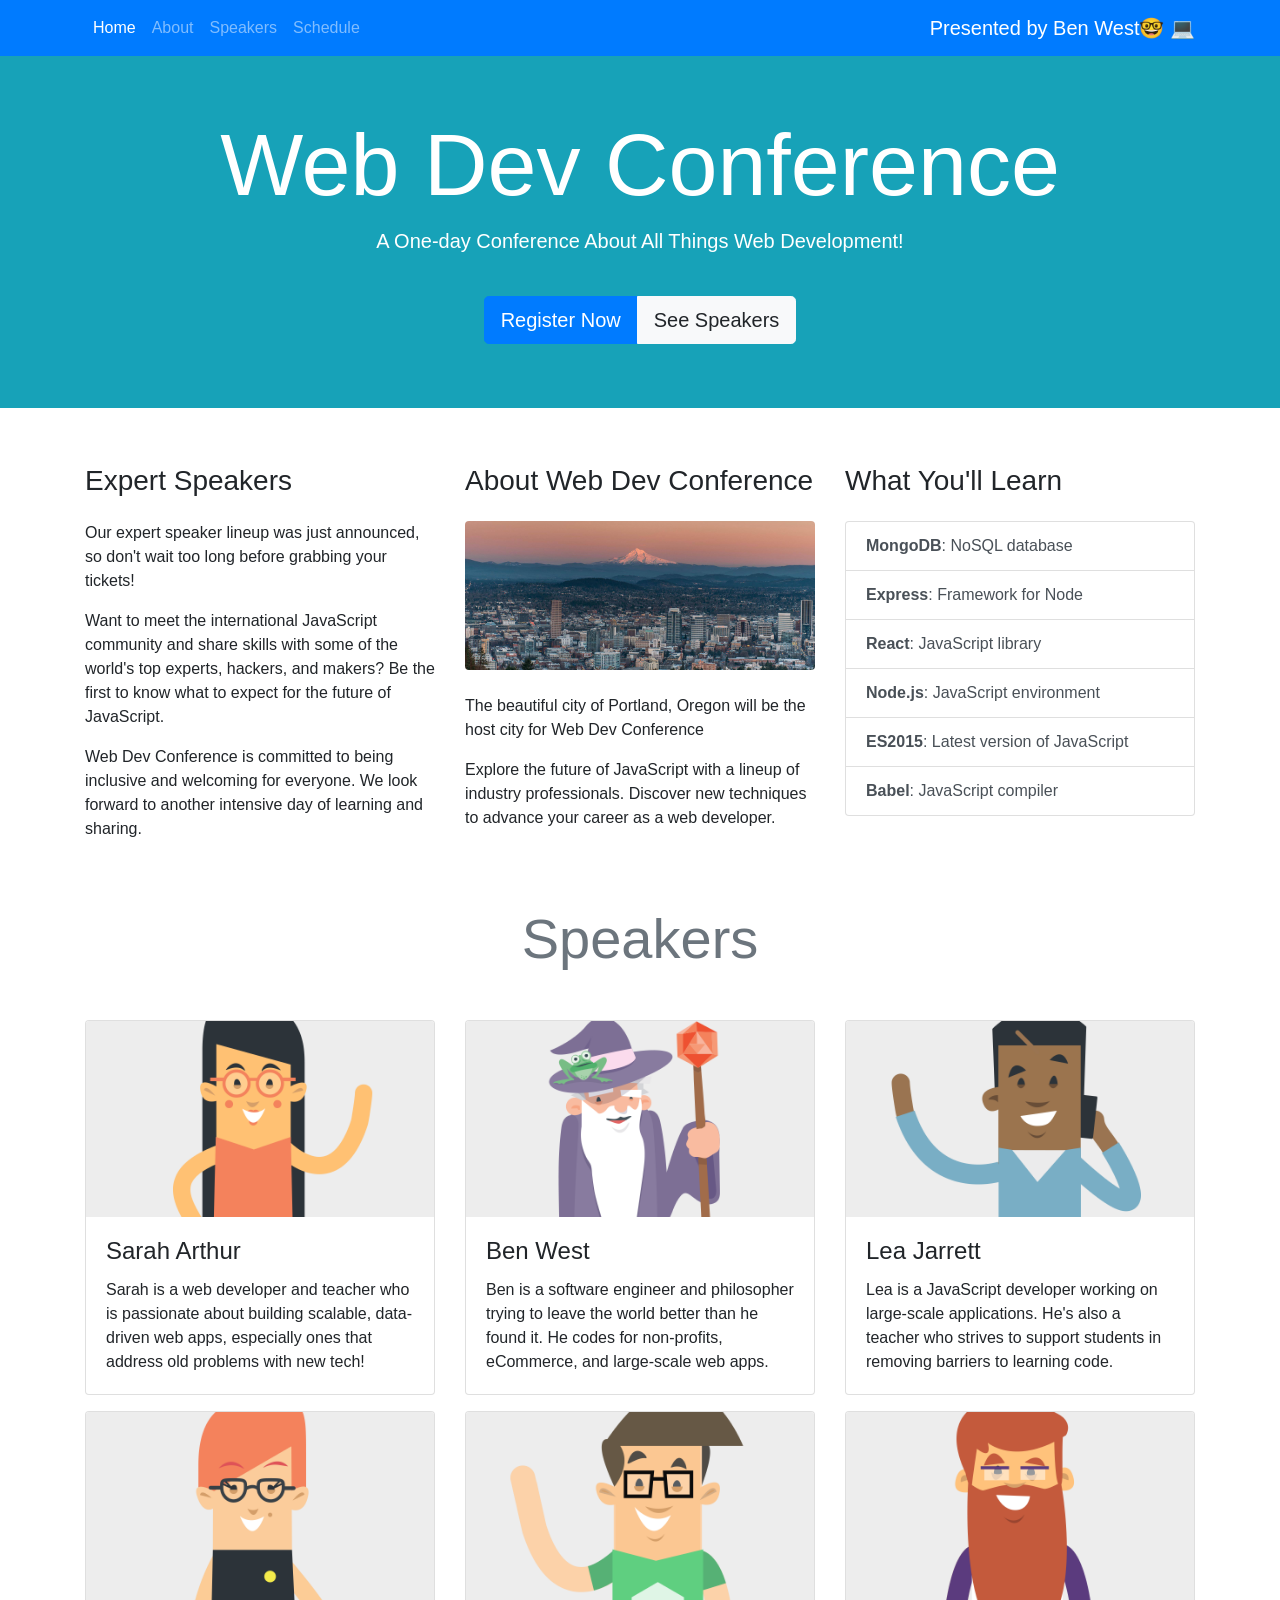
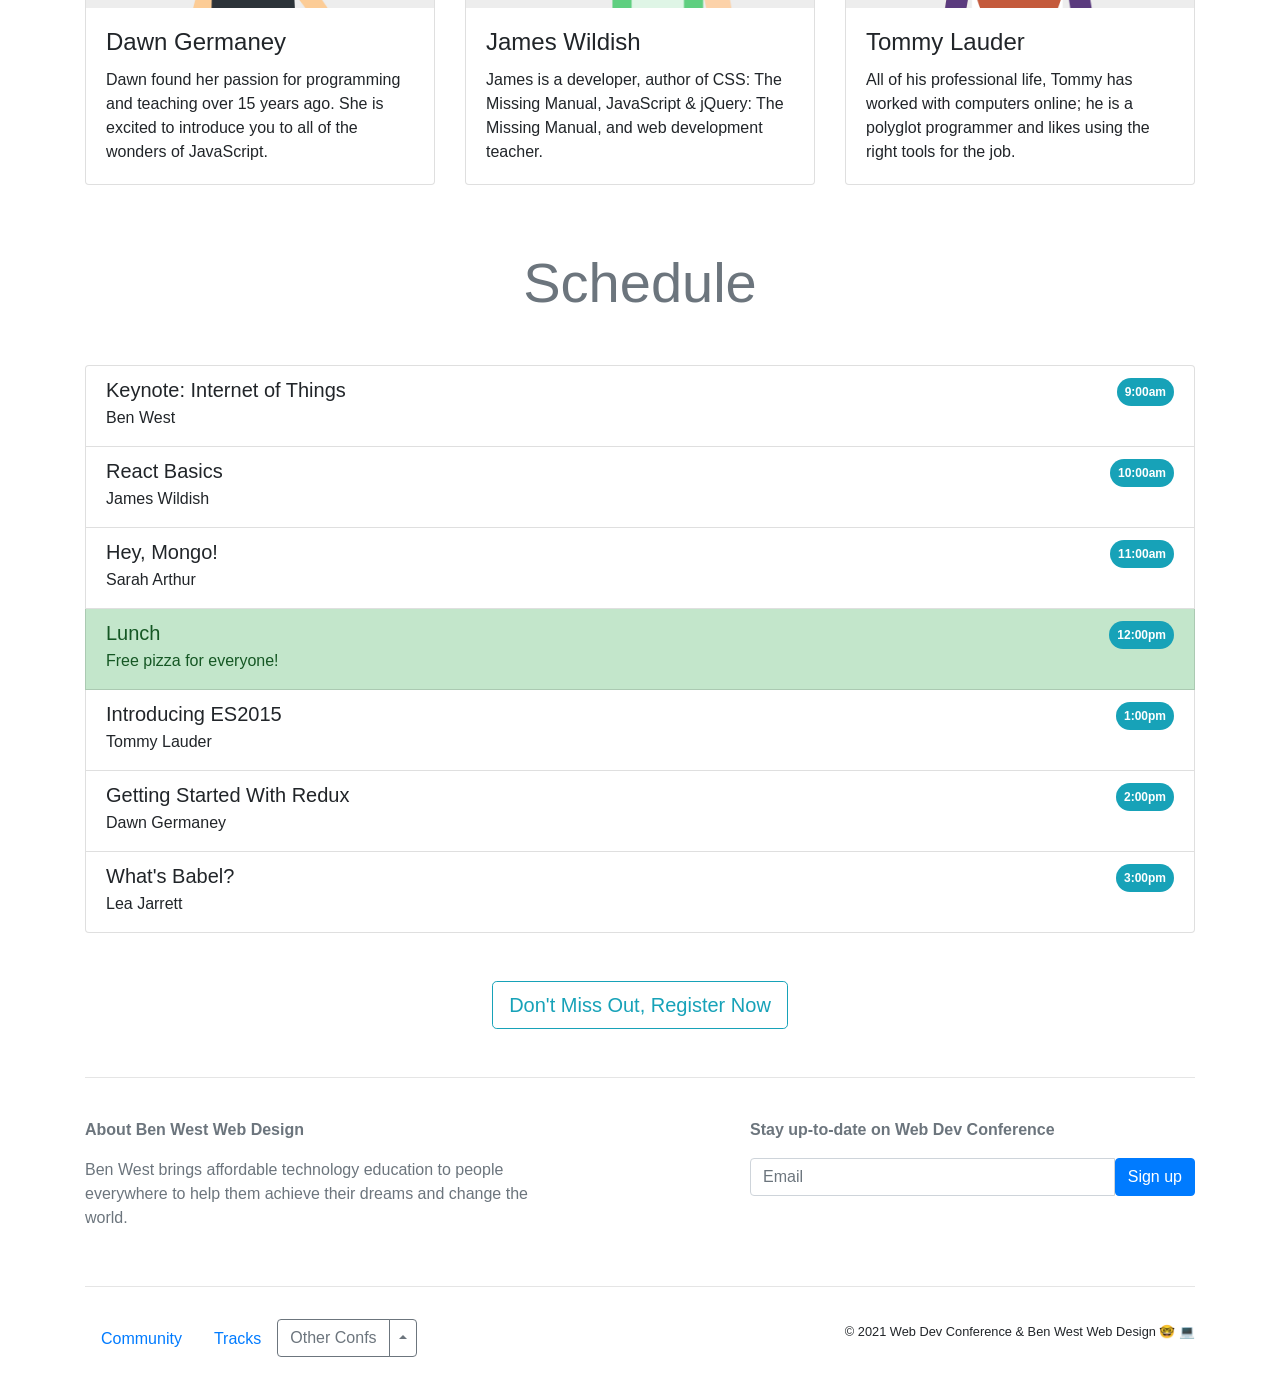
<file: webdev-index.html>
<!DOCTYPE html>
<html lang="en">
  <head>
    <title>Web Dev Conference 🤓 💻</title>
    <!-- Required meta tags -->
    <meta charset="utf-8">
    <meta name="viewport" content="width=device-width, initial-scale=1, shrink-to-fit=no">

    <!-- Bootstrap CSS -->
    <link rel="stylesheet" href="https://maxcdn.bootstrapcdn.com/bootstrap/4.0.0-beta/css/bootstrap.min.css" integrity="sha384-/Y6pD6FV/Vv2HJnA6t+vslU6fwYXjCFtcEpHbNJ0lyAFsXTsjBbfaDjzALeQsN6M" crossorigin="anonymous">
  </head>
  <body id="home" data-spy="scroll" data-target=".navbar" data-offset="100">
    <!-- navbar -->
    <nav class="navbar navbar-expand-lg navbar-dark bg-primary fixed-top">
      <div class="container">
        <a class="navbar-brand order-1 mr-0" href="https://www.benwestwebdesign.co.uk" target="_blank">Presented by Ben West🤓 💻</a>
        <button class="navbar-toggler" type="button" data-toggle="collapse" data-target="#navbarNavAltMarkup" aria-controls="navbarNavAltMarkup" aria-expanded="false" aria-label="Toggle navigation">
          <span class="navbar-toggler-icon"></span>
        </button>
        <div class="collapse navbar-collapse" id="navbarNavAltMarkup">
          <div class="navbar-nav">
            <a class="nav-item nav-link" href="#home">Home <span class="sr-only">(current)</span></a>
            <a class="nav-item nav-link" href="#about">About</a>
            <a class="nav-item nav-link" href="#speakers">Speakers</a>
            <a class="nav-item nav-link" href="#schedule">Schedule</a>
          </div>
        </div>
      </div>
    </nav><!-- /navbar -->

    <!-- jumbotron -->
    <div class="jumbotron jumbotron-fluid bg-info text-white">
      <div class="container text-sm-center pt-5">
        <h1 class="display-2">Web Dev Conference</h1>
        <p class="lead">A One-day Conference About All Things Web Development!</p>
        <div class="btn-group mt-4" role="group" aria-label="Callout buttons">
          <button type="button" class="btn btn-primary btn-lg" data-toggle="modal" data-target="#register">Register Now</button>
          <a class="btn btn-light btn-lg" href="#speakers">See Speakers</a>
        </div>
      </div>
    </div><!-- /jumbotron -->

    <div class="container pt-4">
      <!-- about -->
      <div id="about" class="row">
        <div class="col-lg order-lg-2">
          <h3 class="mb-4">About Web Dev Conference</h3>
          <img class="mb-4 img-fluid rounded d-none d-sm-block" src="images/pdx.jpg" alt="Portland">
		      <p>The beautiful city of Portland, Oregon will be the host city for Web Dev Conference</p>
		      <p>Explore the future of JavaScript with a lineup of industry professionals. Discover new techniques to advance your career as a web developer.</p>
        </div>
        <div class="col-lg order-lg-1">
		      <h3 class="mb-4">Expert Speakers</h3>
  	      <p>Our expert speaker lineup was just announced, so don't wait too long before grabbing your tickets!</p>
		      <p>Want to meet the international JavaScript community and share skills with some of the world's top experts, hackers, and makers? Be the first to know what to expect for the future of JavaScript.</p>
		      <p>Web Dev Conference is committed to being inclusive and welcoming for everyone. We look forward to another intensive day of learning and sharing.</p>
        </div>
        <div class="col-lg order-3">
          <h3 class="mb-4">What You'll Learn</h3>
					<div class="list-group">
					  <a href="#" class="list-group-item list-group-item-action"><strong>MongoDB</strong>: NoSQL database</a>
					  <a href="#" class="list-group-item list-group-item-action"><strong>Express</strong>: Framework for Node</a>
            <a href="#" class="list-group-item list-group-item-action"><strong>React</strong>: JavaScript library</a>
					  <a href="#" class="list-group-item list-group-item-action"><strong>Node.js</strong>: JavaScript environment</a>
					  <a href="#" class="list-group-item list-group-item-action"><strong>ES2015</strong>: Latest version of JavaScript</a>
					  <a href="#" class="list-group-item list-group-item-action"><strong>Babel</strong>: JavaScript compiler</a>
					</div>
        </div>
      </div><!-- /about -->

      <!-- speakers -->
      <h1 id="speakers" class="display-4 text-center my-5 text-muted">Speakers</h1>
			<div class="row">
				<div class="col-md-6 col-lg-4">
          <div class="card mb-3">
            <img class="card-img-top" src="images/vivianne.png" alt="Sarah">
            <div class="card-body">
              <h4 class="card-title">Sarah Arthur</h4>
              <p class="card-text">Sarah is a web developer and teacher who is passionate about building scalable, data-driven web apps, especially ones that address old problems with new tech!</p>
            </div>
          </div>
				</div>

				<div class="col-md-6 col-lg-4">
          <div class="card mb-3">
            <img class="card-img-top" src="images/nodestradamus.png" alt="Ben">
            <div class="card-body">
              <h4 class="card-title">Ben West</h4>
              <p class="card-text">Ben is a software engineer and philosopher trying to leave the world better than he found it. He codes for non-profits, eCommerce, and large-scale web apps.</p>
            </div>
          </div>
				</div>

				<div class="col-md-6 col-lg-4">
			    <div class="card mb-3">
			      <img class="card-img-top" src="images/robbie.png" alt="Lea">
			      <div class="card-body">
			        <h4 class="card-title">Lea Jarrett</h4>
			        <p class="card-text">Lea is a JavaScript developer working on large-scale applications. He's also a teacher who strives to support students in removing barriers to learning code.</p>
			      </div>
			    </div>
				</div>

				<div class="col-md-6 col-lg-4">
				  <div class="card mb-3">
			      <img class="card-img-top" src="images/ecma.png" alt="Dawn">
			      <div class="card-body">
			        <h4 class="card-title">Dawn Germaney</h4>
			        <p class="card-text">Dawn found her passion for programming and teaching over 15 years ago. She is excited to introduce you to all of the wonders of JavaScript.</p>
			      </div>
			    </div>
				</div>

				<div class="col-md-6 col-lg-4">
			    <div class="card mb-3">
			      <img class="card-img-top" src="images/jay.png" alt="Jimbo">
			      <div class="card-body">
			        <h4 class="card-title">James Wildish</h4>
			        <p class="card-text">James is a developer, author of CSS: The Missing Manual, JavaScript &amp; jQuery: The Missing Manual, and web development teacher.</p>
			      </div>
			    </div>
				</div>

				<div class="col-md-6 col-lg-4">
			    <div class="card">
			      <img class="card-img-top" src="images/json.png" alt="Tommy">
			      <div class="card-body">
			        <h4 class="card-title">Tommy Lauder</h4>
			        <p class="card-text">All of his professional life, Tommy has worked with computers online; he is a polyglot programmer and likes using the right tools for the job.</p>
			      </div>
			    </div>
				</div>
			</div><!-- /speakers -->

      <!-- schedule -->
      <h1 id="schedule" class="display-4 text-center my-5 text-muted">Schedule</h1>

      <ul class="list-group">
        <li class="list-group-item">
          <div class="d-flex justify-content-between">
            <h5 class="mb-1">Keynote: Internet of Things</h5>
            <span class="badge badge-pill badge-info p-2">9:00am</span>
          </div>
          <p class="mb-1">Ben West</p>
        </li>
        <li class="list-group-item">
          <div class="d-flex justify-content-between">
            <h5 class="mb-1">React Basics</h5>
            <span class="badge badge-pill badge-info p-2">10:00am</span>
          </div>
          <p class="mb-1">James Wildish</p>
        </li>
        <li class="list-group-item">
          <div class="d-flex justify-content-between">
            <h5 class="mb-1">Hey, Mongo!</h5>
            <span class="badge badge-pill badge-info p-2">11:00am</span>
          </div>
          <p class="mb-1">Sarah Arthur</p>
        </li>
        <li class="list-group-item list-group-item-success">
          <div class="d-flex justify-content-between">
            <h5 class="mb-1">Lunch</h5>
            <span class="badge badge-pill badge-info p-2">12:00pm</span>
          </div>
          <p class="mb-1">Free pizza for everyone!</p>
        </li>
        <li class="list-group-item">
          <div class="d-flex justify-content-between">
            <h5 class="mb-1">Introducing ES2015</h5>
            <span class="badge badge-pill badge-info p-2">1:00pm</span>
          </div>
          <p class="mb-1">Tommy Lauder</p>
        </li>
        <li class="list-group-item">
          <div class="d-flex justify-content-between">
            <h5 class="mb-1">Getting Started With Redux</h5>
            <span class="badge badge-pill badge-info p-2">2:00pm</span>
          </div>
          <p class="mb-1">Dawn Germaney</p>
        </li>
        <li class="list-group-item">
          <div class="d-flex justify-content-between">
            <h5 class="mb-1">What's Babel?</h5>
            <span class="badge badge-pill badge-info p-2">3:00pm</span>
          </div>
          <p class="mb-1">Lea Jarrett</p>
        </li>
      </ul><!-- /schedule -->

      <!-- callout button -->
      <button type="button" class="btn btn-outline-info btn-lg d-block mx-auto my-5" data-toggle="modal" data-target="#register">Don't Miss Out, Register Now</button>

   	  <!-- signup form -->
			<hr>
			<div class="row py-4 text-muted">
				<div class="col-md col-xl-5">
					<p><strong>About Ben West Web Design</strong></p>
					<p>Ben West brings affordable technology education to people everywhere to help them achieve their dreams and change the world.</p>
				</div>
			  <div class="col-md col-xl-5 ml-auto">
			  	<p><strong>Stay up-to-date on Web Dev Conference</strong></p>
			    <div class="input-group">
			      <input type="text" class="form-control" placeholder="Email">
			      <span class="input-group-btn">
			        <button class="btn btn-primary" type="button">Sign up</button>
			      </span>
			    </div>
			  </div>
			</div>
			<hr><!-- /signup form -->

      <!-- footer -->
 			<div class="row py-3">
				<div class="col-md-7">
          <ul class="nav">
            <li class="nav-item">
              <a class="nav-link" href="#">Community</a>
            </li>
            <li class="nav-item">
              <a class="nav-link" href="#">Tracks</a>
            </li>
            <li class="nav-item">
              <div class="btn-group dropup">
                <button type="button" class="btn btn-outline-secondary">Other Confs</button>
                <button type="button" class="btn btn-outline-secondary dropdown-toggle dropdown-toggle-split" data-toggle="dropdown" aria-haspopup="true" aria-expanded="false">
                  <span class="sr-only">Toggle Dropdown</span>
                </button>
                <div class="dropdown-menu">
                  <a class="dropdown-item" href="#">CSS Conf</a>
                  <a class="dropdown-item" href="#">Python Conf</a>
                  <a class="dropdown-item" href="#">Java Conf</a>
                  <a class="dropdown-item" href="#">Swift Conf</a>
                </div>
              </div>
            </li>
          </ul>
				</div>
				<div class="col-md text-md-right">
					<small>&copy; 2021 Web Dev Conference &amp; Ben West Web Design 🤓 💻</small>
				</div>
			</div><!-- /footer -->

    </div><!-- /.container -->

    <!--=====================================
        FORM MODAL
       =====================================-->



     <div class="modal fade" id="register" tabindex="-1" role="dialog" aria-labelledby="register form" aria-hidden="true">
      <div class="modal-dialog" role="document">
        <div class="modal-content">
          <div class="modal-header bg-info text-white">
            <h5 class="modal-title" id="exampleModalLabel">Register for Web Dev Conference</h5>
            <button type="button" class="close" data-dismiss="modal" aria-label="Close">
              <span aria-hidden="true">&times;</span>
            </button>
          </div>
          <div class="modal-body">
            <!-- registration form -->
            <form>
              <div class="alert alert-warning alert-dismissible fade show" role="alert">
                <button type="button" class="close" data-dismiss="alert" aria-label="Close">
                  <span aria-hidden="true">&times;</span>
                </button>
                <strong>Hurry!</strong> Early bird registration ends in two days.
              </div>
              <h5 class="mb-4">Basic Info</h5>
              <div class="form-group">
                <label class="form-control-label" for="name">Name:</label>
                <input type="text" class="form-control" id="name">
              </div>
              <div class="form-group">
                <label class="form-control-label" for="email">Email:</label>
                <input type="email" class="form-control" id="email">
              </div>
              <div class="form-group">
                <label for="role">Job Role:</label>
                <select class="custom-select form-control" id="role">
									<option value="full stack js developer">Full Stack JavaScript Developer</option>
									<option value="front end developer">Front End Developer</option>
									<option value="back end developer">Back End Developer</option>
									<option value="designer">Designer</option>
									<option value="student">Student</option>
                </select>
              </div>

              <hr class="my-4">
              <h5 class="mb-4">Which Topics Interest You Most?</h5>

              <div class="form-check">
                <label class="custom-control custom-checkbox">
                  <input type="checkbox" class="custom-control-input">
                  <span class="custom-control-indicator"></span>
                  <span class="custom-control-description">JavaScript Frameworks</span>
                </label>
              </div>
              <div class="form-check">
                <label class="custom-control custom-checkbox">
                  <input type="checkbox" class="custom-control-input">
                  <span class="custom-control-indicator"></span>
                  <span class="custom-control-description">JavaScript Libraries</span>
                </label>
              </div>
              <div class="form-check">
                <label class="custom-control custom-checkbox">
                  <input type="checkbox" class="custom-control-input">
                  <span class="custom-control-indicator"></span>
                  <span class="custom-control-description">Node.js</span>
                </label>
              </div>
              <div class="form-check">
                <label class="custom-control custom-checkbox">
                  <input type="checkbox" class="custom-control-input">
                  <span class="custom-control-indicator"></span>
                  <span class="custom-control-description">Build Tools</span>
                </label>
              </div>
              <div class="form-check">
                <label class="custom-control custom-checkbox">
                  <input type="checkbox" class="custom-control-input">
                  <span class="custom-control-indicator"></span>
                  <span class="custom-control-description">ES2015</span>
                </label>
              </div>

              <hr class="mb-4">
              <h5 class="mb-4">Payment Info</h5>

              <div class="form-row">
                <div class="col-lg-6 form-group">
                  <label for="cc-num">Card Number:</label>
                  <input class="form-control" id="cc-num" type="text">
                </div>

                <div class="col-lg form-group">
                  <label for="zip">Post Code:</label>
                  <input class="form-control" id="zip" type="text">
                </div>

                <div class="col-lg form-group">
                  <label for="cvv">CVV:</label>
                  <input class="form-control" id="cvv" type="text">
                </div>
              </div>

              <div class="form-row">
                <label class="col-lg-12">Expiration Date:</label>

                <div class="form-group col-lg-8">
                  <select class="custom-select form-control" id="exp-month">
                    <option value="1">1 - January</option>
                    <option value="2">2 - February</option>
                    <option value="3">3 - March</option>
                    <option value="4">4 - April</option>
                    <option value="5">5 - May</option>
                    <option value="6">6 - June</option>
                    <option value="7">7 - July</option>
                    <option value="8">8 - August</option>
                    <option value="9">9 - September</option>
                    <option value="10">10 - October</option>
                    <option value="11">11 - November</option>
                    <option value="12">12 - December</option>
                  </select>
                </div>

                <div class="form-group col-lg">
                  <select class="custom-select form-control" id="exp-year">
                    <option value="2019">2016</option>
                    <option value="2018">2017</option>
                    <option value="2019">2018</option>
                    <option value="2020">2019</option>
                    <option value="2021">2020</option>
                  </select>
                </div>
              </div>

              <hr class="mb-4">
              <button type="submit" class="btn btn-primary btn-lg">Register</button>
            </form><!-- /registration form -->

          <!-- /Registration Form-->


          </div>
        </div>
      </div>
    </div>

    <!-- Optional JavaScript -->
    <!-- jQuery first, then Popper.js, then Bootstrap JS -->
    <script src="https://code.jquery.com/jquery-3.2.1.slim.min.js" integrity="sha384-KJ3o2DKtIkvYIK3UENzmM7KCkRr/rE9/Qpg6aAZGJwFDMVNA/GpGFF93hXpG5KkN" crossorigin="anonymous"></script>
    <script src="https://cdnjs.cloudflare.com/ajax/libs/popper.js/1.11.0/umd/popper.min.js" integrity="sha384-b/U6ypiBEHpOf/4+1nzFpr53nxSS+GLCkfwBdFNTxtclqqenISfwAzpKaMNFNmj4" crossorigin="anonymous"></script>
    <script src="https://maxcdn.bootstrapcdn.com/bootstrap/4.0.0-beta/js/bootstrap.min.js" integrity="sha384-h0AbiXch4ZDo7tp9hKZ4TsHbi047NrKGLO3SEJAg45jXxnGIfYzk4Si90RDIqNm1" crossorigin="anonymous"></script>
  </body>
</html>
</file>
